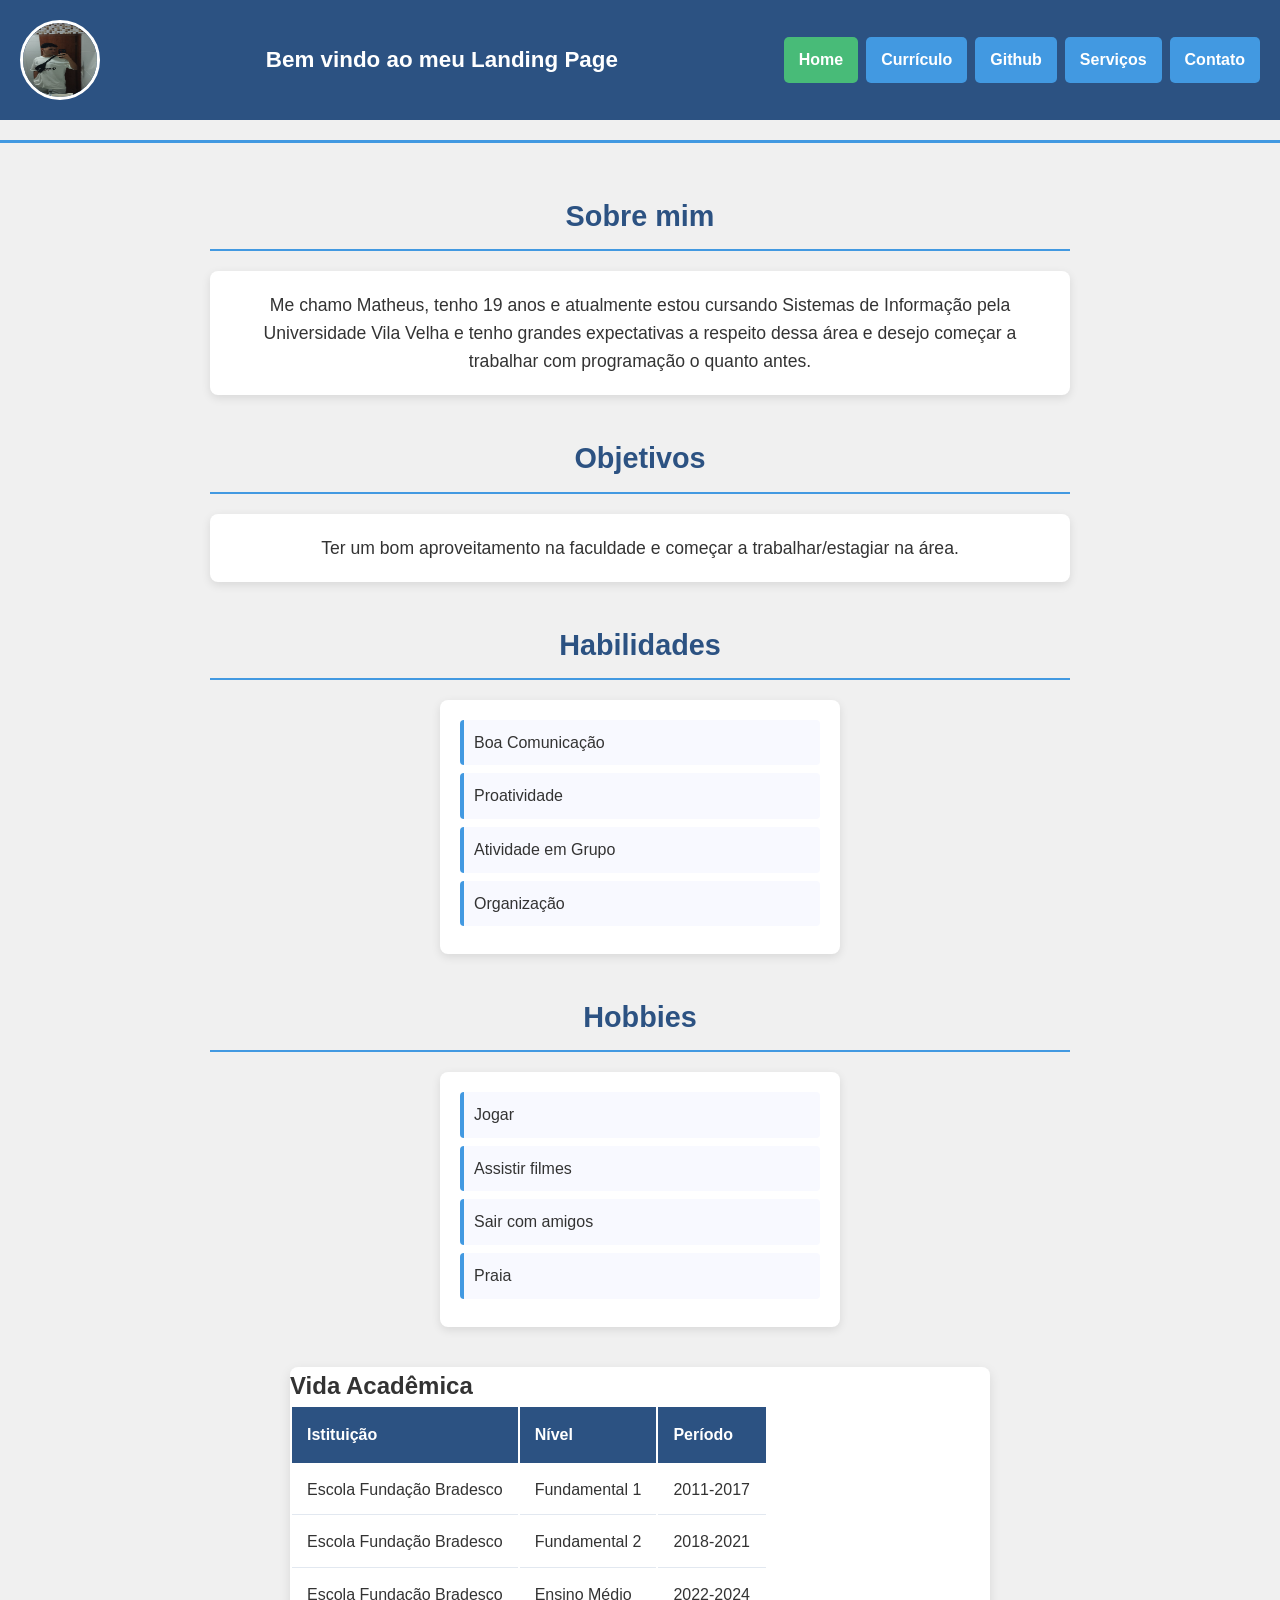
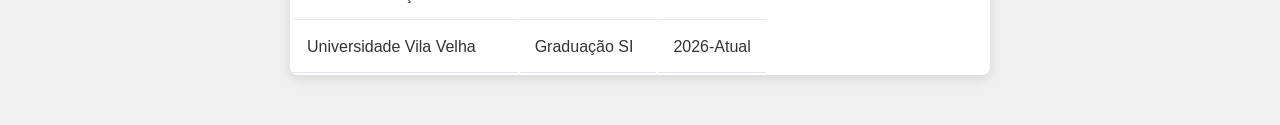
<file: index.html>
<!DOCTYPE html>
<html lang="pt-br">
<head>
    <meta charset="UTF-8">
    <meta name="viewport" content="width=device-width, initial-scale=1.0">
    <title>Home - Matheus Schuambach Tostes</title>
    <link rel="stylesheet" href="style.css">
</head>
<body>
    <header class="cabecalho">
        <img src="./Imagens/foto eu.jpeg" alt="Foto Matheus" class="foto_matheus">
        <h1>Bem vindo ao meu Landing Page</h1>
        <nav class="menu">
            <a href="index.html" class="ativo">Home</a>
            <a href="currículo.html">Currículo</a>
            <a href="github.html">Github</a>
            <a href="serviços.html">Serviços</a>
            <a href="contato.html">Contato</a>
        </nav>
    </header>
    
    <hr class="divisoria">
    
    <main class="conteudo-principal">
        <section class="secao">
            <h2>Sobre mim</h2>
            <p>Me chamo Matheus, tenho 19 anos e atualmente estou cursando Sistemas de Informação pela Universidade Vila Velha e tenho grandes expectativas a respeito dessa área e desejo começar a trabalhar com programação o quanto antes.</p>
        </section>
        
        <section class="secao">
            <h2>Objetivos</h2>
            <p>Ter um bom aproveitamento na faculdade e começar a trabalhar/estagiar na área.</p>
        </section>
        
        <section class="secao">
            <h2>Habilidades</h2>
            <ul>
                <li>Boa Comunicação</li>
                <li>Proatividade</li>
                <li>Atividade em Grupo</li>
                <li>Organização</li>
            </ul>
        </section>
        
        <section class="secao">
            <h2>Hobbies</h2>
            <ul>
                <li>Jogar</li>
                <li>Assistir filmes</li>
                <li>Sair com amigos</li>
                <li>Praia</li>
            </ul>
        </section>
        
        <section class="tabela">
            <h2>Vida Acadêmica</h2>
            <table>
                <thead>
                    <tr>
                        <th>Istituição</th>
                        <th>Nível</th>
                        <th>Período</th>
                    </tr>
                </thead>
                <tbody>
                    <tr>
                        <td>Escola Fundação Bradesco</td>
                        <td>Fundamental 1</td>
                        <td>2011-2017</td>
                    </tr>
                    <tr>
                        <td>Escola Fundação Bradesco</td>
                        <td>Fundamental 2</td>
                        <td>2018-2021</td>
                    </tr>
                    <tr>
                        <td>Escola Fundação Bradesco</td>
                        <td>Ensino Médio</td>
                        <td>2022-2024</td>
                    </tr>
                    <tr>
                        <td>Universidade Vila Velha</td>
                        <td>Graduação SI</td>
                        <td>2026-Atual</td>
                    </tr>
                </tbody>
            </table>
        </section>
    </main>
    
</body>
</html>
</file>
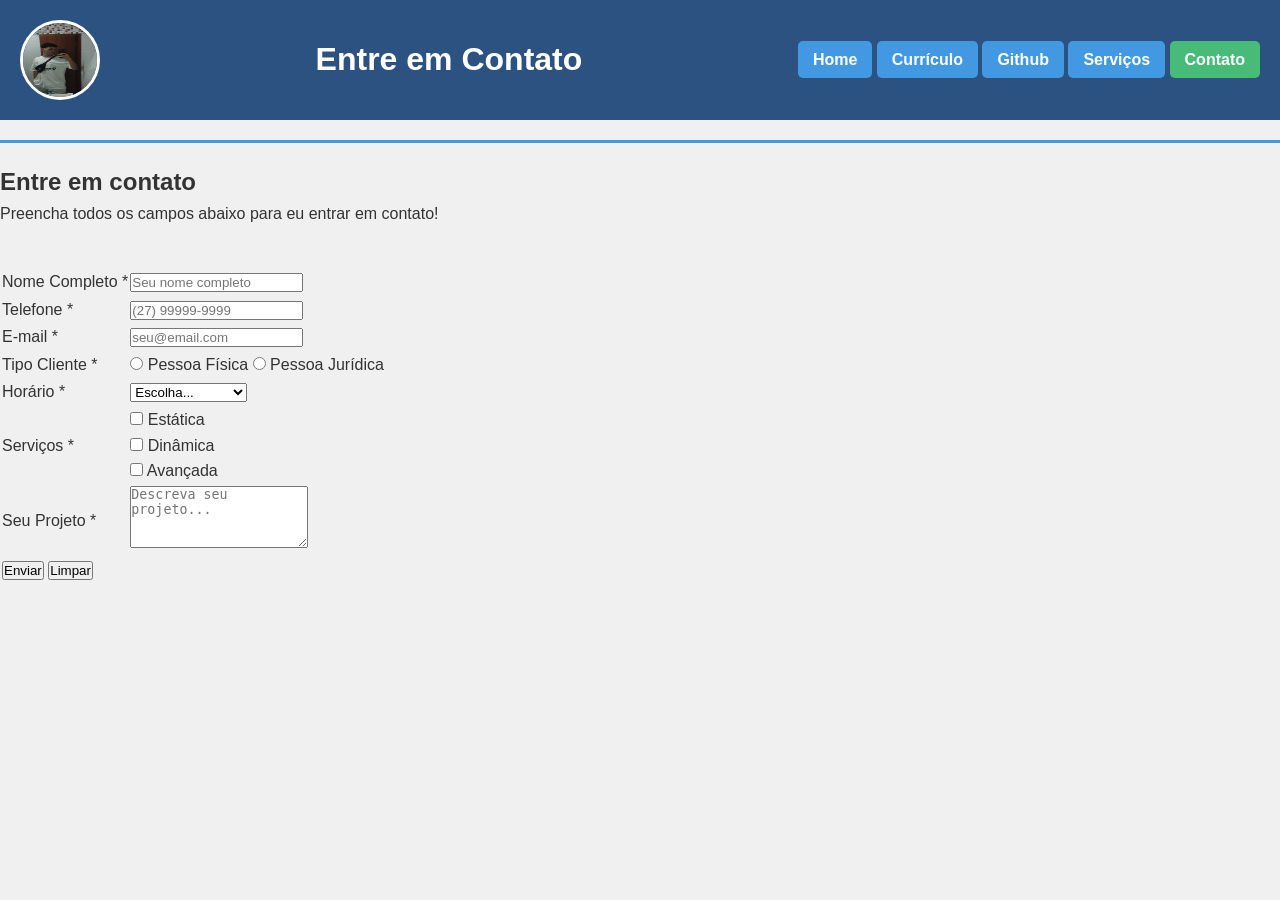
<file: contato.html>
<!DOCTYPE html>
<html lang="pt-br">
<head>
    <meta charset="UTF-8">
    <meta name="viewport" content="width=device-width, initial-scale=1.0">
    <title>Contato - Matheus Schuambach Tostes</title>
    <link rel="stylesheet" href="contato.css">
</head>
<body>
    <header class="cabecalho">
        <img src="./Imagens/foto eu.jpeg" alt="Foto Matheus" class="foto_matheus">
        <h1>Entre em Contato</h1>
        <nav class="menu">
            <a href="index.html">Home</a>
            <a href="currículo.html">Currículo</a>
            <a href="github.html">Github</a>
            <a href="serviços.html">Serviços</a>
            <a href="contato.html" class="ativo">Contato</a>
        </nav>
    </header>
    
    <hr class="divisoria">
    
    <main class="conteudo-principal">
        <section class="secao">
            <h2>Entre em contato</h2>
            <p>Preencha todos os campos abaixo para eu entrar em contato!</p>
        </section>
        
        <section class="secao">
            <form action="#" method="post" class="form-tabela">
                <table class="tabela-formulario">
                    <tr>
                        <td><label for="nome">Nome Completo *</label></td>
                        <td><input type="text" id="nome" name="nome" required placeholder="Seu nome completo"></td>
                    </tr>
                    <tr>
                        <td><label for="telefone">Telefone *</label></td>
                        <td><input type="tel" id="telefone" name="telefone" required placeholder="(27) 99999-9999"></td>
                    </tr>
                    <tr>
                        <td><label for="email">E-mail *</label></td>
                        <td><input type="email" id="email" name="email" required placeholder="seu@email.com"></td>
                    </tr>
                    <tr>
                        <td><label>Tipo Cliente *</label></td>
                        <td>
                            <label><input type="radio" name="tipo" value="fisica" required> Pessoa Física</label>
                            <label><input type="radio" name="tipo" value="juridica" required> Pessoa Jurídica</label>
                        </td>
                    </tr>
                    <tr>
                        <td><label for="horario">Horário *</label></td>
                        <td>
                            <select id="horario" name="horario" required>
                                <option value="">Escolha...</option>
                                <option value="manha">Manhã (8h-12h)</option>
                                <option value="tarde">Tarde (13h-17h)</option>
                                <option value="noite">Noite (18h-21h)</option>
                                <option value="qualquer">Qualquer</option>
                            </select>
                        </td>
                    </tr>
                    <tr>
                        <td><label>Serviços *</label></td>
                        <td>
                            <label><input type="checkbox" name="servicos[]" value="estatica"> Estática</label><br>
                            <label><input type="checkbox" name="servicos[]" value="dinamica"> Dinâmica</label><br>
                            <label><input type="checkbox" name="servicos[]" value="avancada"> Avançada</label>
                        </td>
                    </tr>
                    <tr>
                        <td><label for="mensagem">Seu Projeto *</label></td>
                        <td><textarea id="mensagem" name="mensagem" rows="4" required placeholder="Descreva seu projeto..."></textarea></td>
                    </tr>
                    <tr>
                        <td colspan="2" class="botoes-linha">
                            <button type="submit" class="btn-enviar-tabela">Enviar</button>
                            <button type="reset" class="btn-limpar-tabela">Limpar</button>
                        </td>
                    </tr>
                </table>
            </form>
        </section>
    </main>
    
</body>
</html>
</file>
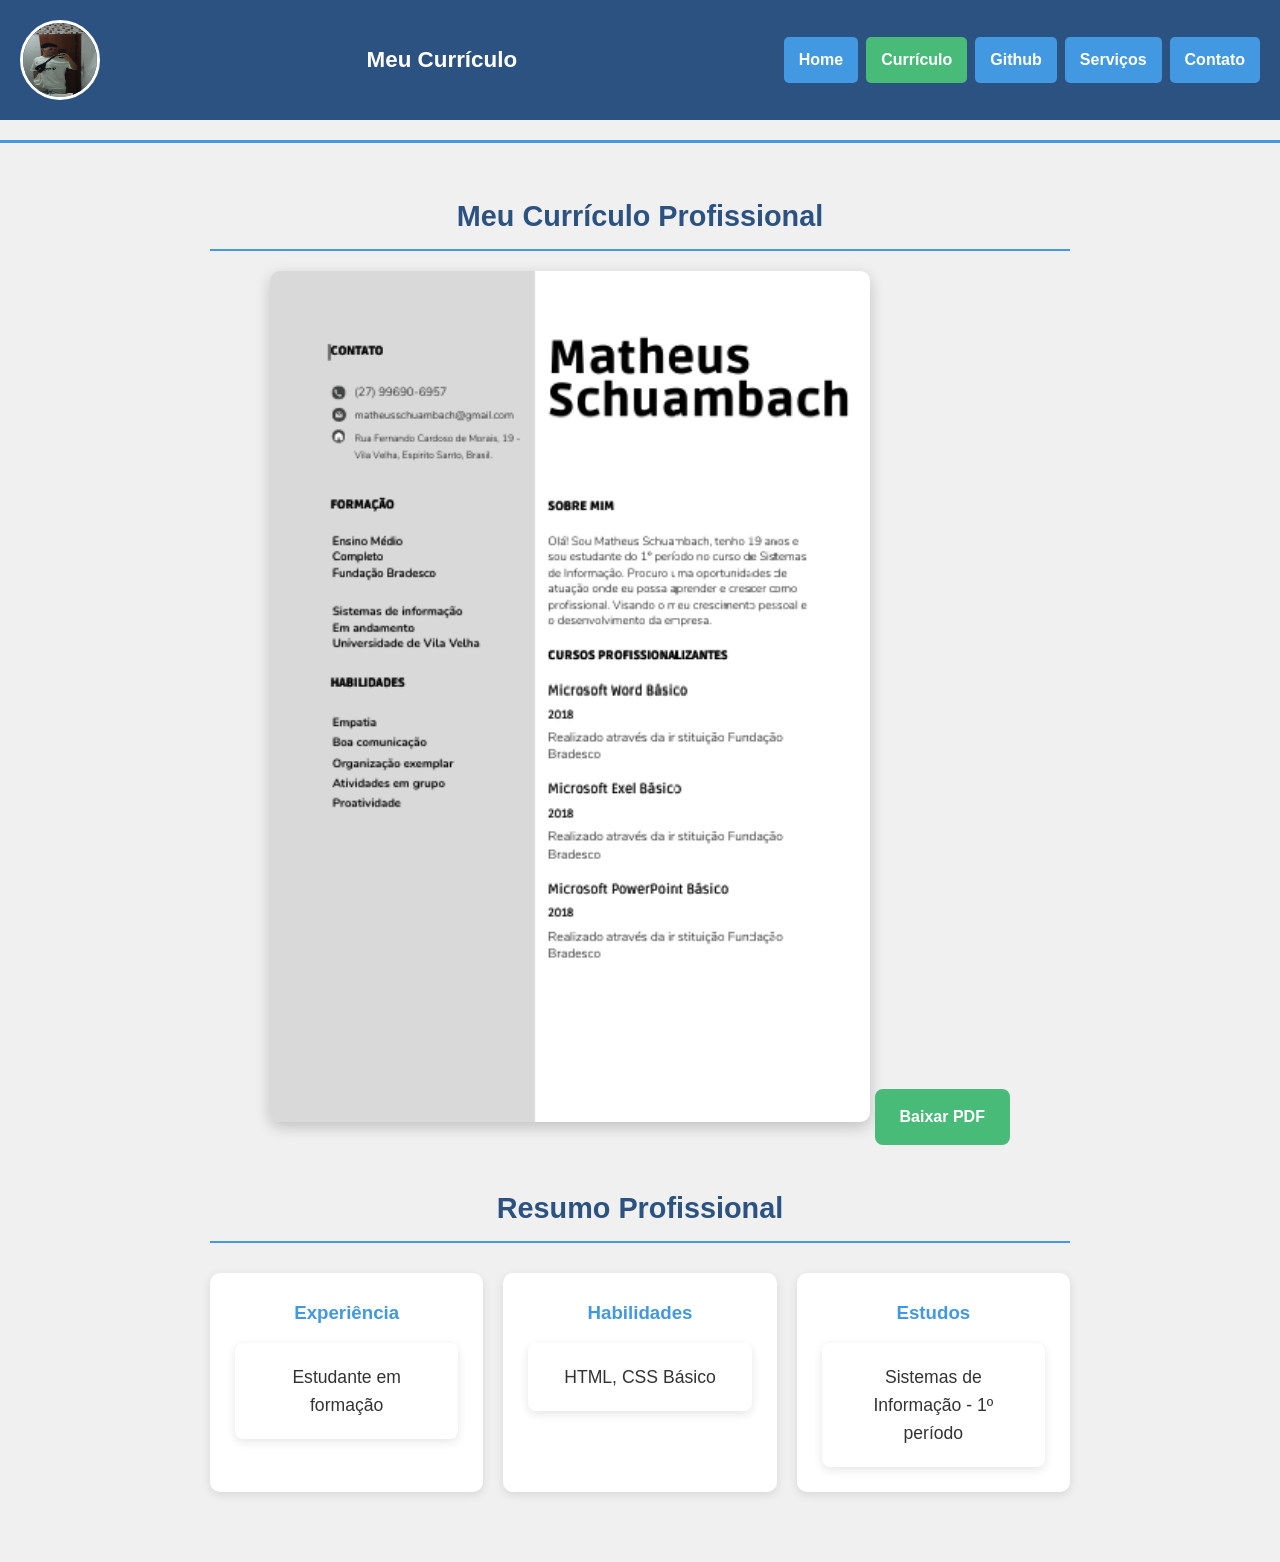
<file: currículo.html>
<!DOCTYPE html>
<html lang="pt-br">
<head>
    <meta charset="UTF-8">
    <meta name="viewport" content="width=device-width, initial-scale=1.0">
    <title>Currículo - Matheus Schuambach Tostes</title>
    <link rel="stylesheet" href="Curriculo.css">
</head>
<body>
    <header class="cabecalho">
        <img src="./Imagens/foto eu.jpeg" alt="Foto Matheus" class="foto_matheus">
        <h1>Meu Currículo</h1>
        <nav class="menu">
            <a href="index.html">Home</a>
            <a href="currículo.html" class="ativo">Currículo</a>
            <a href="github.html">Github</a>
            <a href="serviços.html">Serviços</a>
            <a href="contato.html">Contato</a>
        </nav>
    </header>
    
    <hr class="divisoria">
    
    <main class="conteudo-principal">
        <section class="secao curriculo-secao">
            <h2>Meu Currículo Profissional</h2>
            <div class="curriculo-container">
                <img src="Imagens/Captura de tela 2026-04-10 175645.png" alt="Currículo" class="img-curriculo">
                <a href="Imagens/currículo.png" download="curriculo-matheus.png" class="btn-download">Baixar PDF</a>
            </div>
        </section>
        
        <section class="secao">
            <h2>Resumo Profissional</h2>
            <div class="cards-container">
                <div class="card">
                    <h3>Experiência</h3>
                    <p>Estudante em formação</p>
                </div>
                <div class="card">
                    <h3>Habilidades</h3>
                    <p>HTML, CSS Básico</p>
                </div>
                <div class="card">
                    <h3>Estudos</h3>
                    <p>Sistemas de Informação - 1º período</p>
                </div>
            </div>
        </section>
    </main>
   
</body>
</html>
</file>
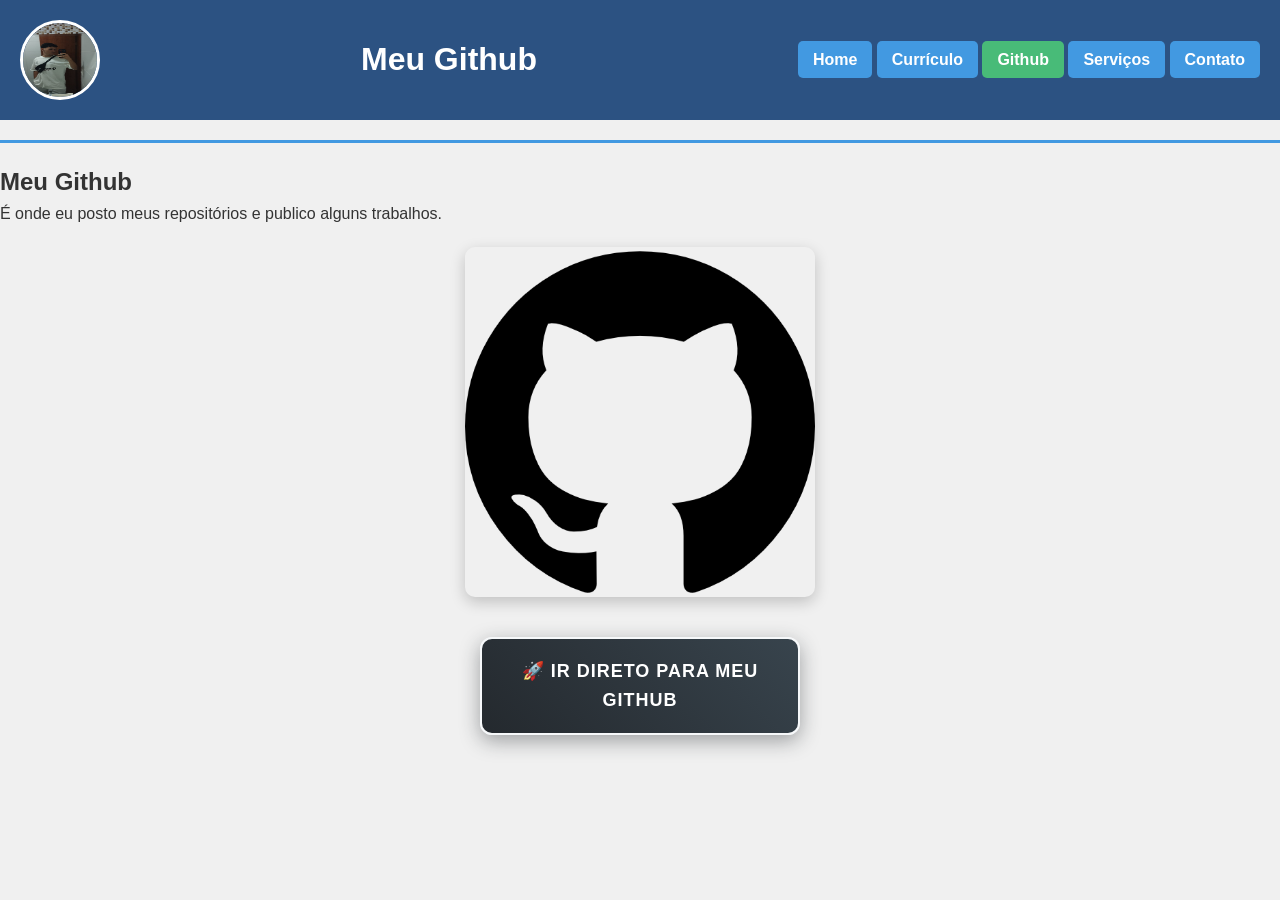
<file: github.html>
<!DOCTYPE html>
<html lang="pt-br">
<head>
    <meta charset="UTF-8">
    <meta name="viewport" content="width=device-width, initial-scale=1.0">
    <title>Github - Matheus Schuambach Tostes</title>
    <link rel="stylesheet" href="github.css">
</head>
<body>
    <header class="cabecalho">
        <img src="./Imagens/foto eu.jpeg" alt="Foto Matheus" class="foto_matheus">
        <h1>Meu Github</h1>
        <nav class="menu">
            <a href="index.html">Home</a>
            <a href="currículo.html">Currículo</a>
            <a href="github.html" class="ativo">Github</a>
            <a href="serviços.html">Serviços</a>
            <a href="contato.html">Contato</a>
        </nav>
    </header>
    
    <hr class="divisoria">
    
    <main class="conteudo-principal">
        <section class="secao">
            <h2>Meu Github</h2>
            <p>É onde eu posto meus repositórios e publico alguns trabalhos.</p>
            <img src="./Imagens/github.png" alt="Screenshot do meu Github" class="img-github">
        </section>
        
        <section class="secao">
            <div class="github-buttons">
                <a href="https://github.com/SchMatheus" class="btn-github-principal" target="_blank" rel="noopener noreferrer">
                    🚀 IR DIRETO PARA MEU GITHUB
                </a>
                
            </div>
        </section>
    </main>
</body>
</html>
</file>
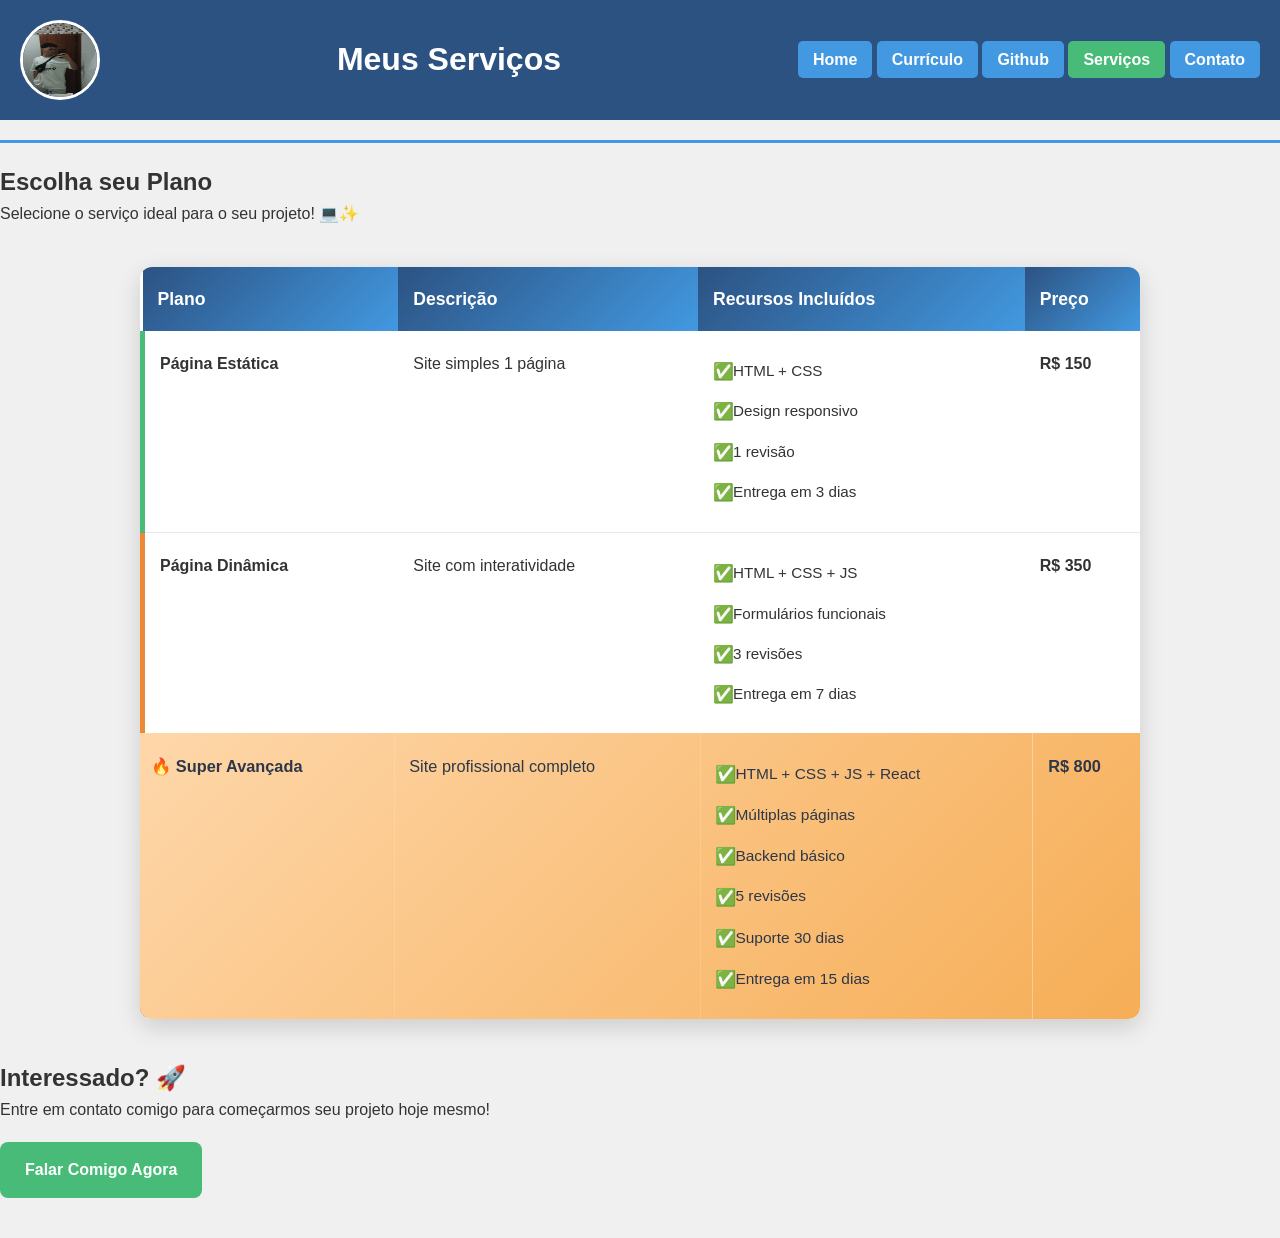
<file: serviços.html>
<!DOCTYPE html>
<html lang="pt-br">
<head>
    <meta charset="UTF-8">
    <meta name="viewport" content="width=device-width, initial-scale=1.0">
    <title>Serviços - Matheus Schuambach Tostes</title>
    <link rel="stylesheet" href="serviços.css">
</head>
<body>
    <header class="cabecalho">
        <img src="./Imagens/foto eu.jpeg" alt="Foto Matheus" class="foto_matheus">
        <h1>Meus Serviços</h1>
        <nav class="menu">
            <a href="index.html">Home</a>
            <a href="currículo.html">Currículo</a>
            <a href="github.html">Github</a>
            <a href="serviços.html" class="ativo">Serviços</a>
            <a href="contato.html">Contato</a>
        </nav>
    </header>
    
    <hr class="divisoria">
    
    <!-- Conteúdo principal - MESMO ESTILO DA HOME -->
    <main class="conteudo-principal">
        <section class="secao">
            <h2>Escolha seu Plano</h2>
            <p>Selecione o serviço ideal para o seu projeto! 💻✨</p>
        </section>
        
        <section class="tabela-precos-container">
            <table class="tabela-precos">
                <thead>
                    <tr>
                        <th>Plano</th>
                        <th>Descrição</th>
                        <th>Recursos Incluídos</th>
                        <th>Preço</th>
                    </tr>
                </thead>
                <tbody>
                    <tr class="plano-basico">
                        <td><strong>Página Estática</strong></td>
                        <td>Site simples 1 página</td>
                        <td>
                            <ul>
                                <li>HTML + CSS</li>
                                <li>Design responsivo</li>
                                <li>1 revisão</li>
                                <li>Entrega em 3 dias</li>
                            </ul>
                        </td>
                        <td><strong>R$ 150</strong></td>
                    </tr>
                    <tr class="plano-dinamico">
                        <td><strong>Página Dinâmica</strong></td>
                        <td>Site com interatividade</td>
                        <td>
                            <ul>
                                <li>HTML + CSS + JS</li>
                                <li>Formulários funcionais</li>
                                <li>3 revisões</li>
                                <li>Entrega em 7 dias</li>
                            </ul>
                        </td>
                        <td><strong>R$ 350</strong></td>
                    </tr>
                    <tr class="plano-avancado destaque">
                        <td><strong>🔥 Super Avançada</strong></td>
                        <td>Site profissional completo</td>
                        <td>
                            <ul>
                                <li>HTML + CSS + JS + React</li>
                                <li>Múltiplas páginas</li>
                                <li>Backend básico</li>
                                <li>5 revisões</li>
                                <li>Suporte 30 dias</li>
                                <li>Entrega em 15 dias</li>
                            </ul>
                        </td>
                        <td><strong>R$ 800</strong></td>
                    </tr>
                </tbody>
            </table>
        </section>
        
        <section class="secao">
            <h2>Interessado? 🚀</h2>
            <p>Entre em contato comigo para começarmos seu projeto hoje mesmo!</p>
            <a href="contato.html" class="btn-download">Falar Comigo Agora</a>
        </section>
    </main>
</body>
</html>
</file>
<file: style.css>
* {
    margin: 0;
    padding: 0;
    box-sizing: border-box;
}

body {
    font-family: Arial, sans-serif;
    background-color: #f0f0f0;
    color: #333;
    line-height: 1.6;
}

.cabecalho {
    background-color: #2c5282;
    color: white;
    padding: 20px;
    display: flex;
    justify-content: space-between;
    align-items: center;
    flex-wrap: wrap;
}

.foto_matheus {
    width: 80px;
    height: 80px;
    border-radius: 50%;
    border: 3px solid white;
}

.cabecalho h1 {
    font-size: 1.4em;
    text-align: center;
    flex: 1;
    margin: 0 15px;
}

.menu {
    display: flex;
    gap: 8px;
    flex-wrap: wrap;
}

.menu a {
    color: white;
    text-decoration: none;
    padding: 10px 15px;
    background-color: #4299e1;
    border-radius: 5px;
    font-weight: bold;
    transition: background-color 0.3s;
}

.menu a:hover {
    background-color: #3182ce;
}

.menu a.ativo {
    background-color: #48bb78;
}

.menu a.ativo:hover {
    background-color: #38a169;
}

.divisoria {
    border: none;
    height: 3px;
    background-color: #4299e1;
    margin: 20px 0;
}

.conteudo-principal {
    max-width: 900px;
    margin: 0 auto;
    padding: 30px 20px;
}

.secao {
    margin-bottom: 40px;
}

.secao h2 {
    color: #2c5282;
    font-size: 1.8em;
    text-align: center;
    margin-bottom: 20px;
    border-bottom: 2px solid #4299e1;
    padding-bottom: 10px;
}

.secao p {
    background-color: white;
    padding: 20px;
    border-radius: 8px;
    box-shadow: 0 3px 10px rgba(0,0,0,0.1);
    text-align: center;
    font-size: 1.1em;
}

.secao ul {
    list-style: none;
    background-color: white;
    padding: 20px;
    margin: 0 auto;
    max-width: 400px;
    border-radius: 8px;
    box-shadow: 0 3px 10px rgba(0,0,0,0.1);
}

.secao li {
    padding: 10px;
    margin-bottom: 8px;
    background-color: #f8f9ff;
    border-left: 4px solid #4299e1;
    border-radius: 4px;
    transition: all 0.3s;
}

.secao li:hover {
    background-color: #e6f3ff;
    transform: translateX(5px);
}

.tabela {
    width: 100%;
    max-width: 700px;
    margin: 20px auto;
    background-color: white;
    border-radius: 8px;
    overflow: hidden;
    box-shadow: 0 4px 12px rgba(0,0,0,0.1);
    border-collapse: collapse;
}

.tabela th {
    background-color: #2c5282;
    color: white;
    padding: 15px;
    text-align: left;
}

.tabela td {
    padding: 12px 15px;
    border-bottom: 1px solid #e2e8f0;
}

.tabela tr:hover {
    background-color: #f0f8ff;
}

.cards-container {
    display: flex;
    gap: 20px;
    flex-wrap: wrap;
    justify-content: center;
    margin-top: 30px;
}

.card {
    background-color: white;
    padding: 25px;
    border-radius: 10px;
    box-shadow: 0 3px 10px rgba(0,0,0,0.1);
    flex: 1;
    min-width: 250px;
    text-align: center;
    transition: transform 0.3s;
}

.card:hover {
    transform: translateY(-5px);
}

.card h3 {
    color: #4299e1;
    margin-bottom: 15px;
}


@media (max-width: 768px) {
    .cabecalho {
        flex-direction: column;
        gap: 15px;
        text-align: center;
    }
    
    .cabecalho h1 {
        order: -1;
        margin: 0;
    }
    
    .menu {
        justify-content: center;
    }
    
    .cards-container {
        flex-direction: column;
        align-items: center;
    }
    
    .tabela {
        font-size: 14px;
    }
}
</file>
<file: contato.css>
* {
    margin: 0;
    padding: 0;
    box-sizing: border-box;
}

body {
    font-family: Arial, sans-serif;
    background-color: #f0f0f0;
    color: #333;
    line-height: 1.6;
}

.cabecalho {
    background-color: #2c5282;
    color: white;
    padding: 20px;
    display: flex;
    justify-content: space-between;
    align-items: center;
    flex-wrap: wrap;
}

.menu a {
    color: white;
    text-decoration: none;
    padding: 10px 15px;
    background-color: #4299e1;
    border-radius: 5px;
    font-weight: bold;
    transition: background-color 0.3s;
}

.menu a:hover {
    background-color: #3182ce;
}

.menu a.ativo {
    background-color: #48bb78;
}

.menu a.ativo:hover {
    background-color: #38a169;
}

.foto_matheus {
    width: 80px;
    height: 80px;
    border-radius: 50%;
    border: 3px solid white;
}

.divisoria {
    border: none;
    height: 3px;
    background-color: #4299e1;
    margin: 20px 0;
}

.secao {
    margin-bottom: 40px;
}

.tabela-contato {
    width: 100%;
    max-width: 500px;
    margin: 25px auto;
    background-color: white;
    border-radius: 10px;
    overflow: hidden;
    box-shadow: 0 4px 15px rgba(0,0,0,0.1);
    border-collapse: collapse;
}

.tabela-contato th {
    background-color: #4299e1;
    color: white;
    padding: 15px 20px;
    width: 30%;
    text-align: left;
    font-weight: bold;
}

.tabela-contato td {
    padding: 15px 20px;
    background-color: #f8f9ff;
}

.tabela-contato tr:nth-child(even) td {
    background-color: #e6f3ff;
}

.tabela-contato a {
    color: #2c5282;
    text-decoration: none;
    font-weight: bold;
}

.tabela-contato a:hover {
    text-decoration: underline;
    color: #4299e1;
}

.tabela-contato tr:hover td {
    background-color: #d6eaff;
}

@media (max-width: 768px) {
    .cabecalho {
        flex-direction: column;
        gap: 15px;
        text-align: center;
    }
    
    .cabecalho h1 {
        order: -1;
        margin: 0;
    }
    
    .menu {
        justify-content: center;
    }
    
    .cards-container {
        flex-direction: column;
        align-items: center;
    }
    
    .tabela {
        font-size: 14px;
    }
}
</file>
<file: Curriculo.css>
* {
    margin: 0;
    padding: 0;
    box-sizing: border-box;
}

body {
    font-family: Arial, sans-serif;
    background-color: #f0f0f0;
    color: #333;
    line-height: 1.6;
}

/* ===== HEADER - MESMO PARA TODAS PÁGINAS ===== */
.cabecalho {
    background-color: #2c5282;
    color: white;
    padding: 20px;
    display: flex;
    justify-content: space-between;
    align-items: center;
    flex-wrap: wrap;
}

.foto_matheus {
    width: 80px;
    height: 80px;
    border-radius: 50%;
    border: 3px solid white;
}

.cabecalho h1 {
    font-size: 1.4em;
    text-align: center;
    flex: 1;
    margin: 0 15px;
}

.menu {
    display: flex;
    gap: 8px;
    flex-wrap: wrap;
}

.menu a {
    color: white;
    text-decoration: none;
    padding: 10px 15px;
    background-color: #4299e1;
    border-radius: 5px;
    font-weight: bold;
    transition: background-color 0.3s;
}

.menu a:hover {
    background-color: #3182ce;
}

.menu a.ativo {
    background-color: #48bb78;
}

.menu a.ativo:hover {
    background-color: #38a169;
}

.divisoria {
    border: none;
    height: 3px;
    background-color: #4299e1;
    margin: 20px 0;
}

.conteudo-principal {
    max-width: 900px;
    margin: 0 auto;
    padding: 30px 20px;
}

.secao {
    margin-bottom: 40px;
}

.secao h2 {
    color: #2c5282;
    font-size: 1.8em;
    text-align: center;
    margin-bottom: 20px;
    border-bottom: 2px solid #4299e1;
    padding-bottom: 10px;
}

.secao p {
    background-color: white;
    padding: 20px;
    border-radius: 8px;
    box-shadow: 0 3px 10px rgba(0,0,0,0.1);
    text-align: center;
    font-size: 1.1em;
}

/* ===== LISTAS ===== */
.secao ul {
    list-style: none;
    background-color: white;
    padding: 20px;
    margin: 0 auto;
    max-width: 400px;
    border-radius: 8px;
    box-shadow: 0 3px 10px rgba(0,0,0,0.1);
}

.secao li {
    padding: 10px;
    margin-bottom: 8px;
    background-color: #f8f9ff;
    border-left: 4px solid #4299e1;
    border-radius: 4px;
    transition: all 0.3s;
}

.secao li:hover {
    background-color: #e6f3ff;
    transform: translateX(5px);
}

.tabela {
    width: 100%;
    max-width: 700px;
    margin: 20px auto;
    background-color: white;
    border-radius: 8px;
    overflow: hidden;
    box-shadow: 0 4px 12px rgba(0,0,0,0.1);
    border-collapse: collapse;
}

.tabela th {
    background-color: #2c5282;
    color: white;
    padding: 15px;
    text-align: left;
}

.tabela td {
    padding: 12px 15px;
    border-bottom: 1px solid #e2e8f0;
}

.tabela tr:hover {
    background-color: #f0f8ff;
}

.curriculo-container {
    text-align: center;
    position: relative;
}

.img-curriculo {
    width: 100%;
    max-width: 600px;
    height: auto;
    border-radius: 10px;
    box-shadow: 0 5px 15px rgba(0,0,0,0.2);
    transition: transform 0.3s;
}

.img-curriculo:hover {
    transform: scale(1.02);
}

.btn-download {
    display: inline-block;
    background-color: #48bb78;
    color: white;
    padding: 15px 25px;
    text-decoration: none;
    border-radius: 8px;
    font-weight: bold;
    margin-top: 20px;
    transition: all 0.3s;
}

.btn-download:hover {
    background-color: #38a169;
    transform: translateY(-2px);
}

.cards-container {
    display: flex;
    gap: 20px;
    flex-wrap: wrap;
    justify-content: center;
    margin-top: 30px;
}

.card {
    background-color: white;
    padding: 25px;
    border-radius: 10px;
    box-shadow: 0 3px 10px rgba(0,0,0,0.1);
    flex: 1;
    min-width: 250px;
    text-align: center;
    transition: transform 0.3s;
}

.card:hover {
    transform: translateY(-5px);
}

.card h3 {
    color: #4299e1;
    margin-bottom: 15px;
}

.rodape {
    background-color: #2c5282;
    color: white;
    text-align: center;
    padding: 20px;
    margin-top: 40px;
}

@media (max-width: 768px) {
    .cabecalho {
        flex-direction: column;
        gap: 15px;
        text-align: center;
    }
    
    .cabecalho h1 {
        order: -1;
        margin: 0;
    }
    
    .menu {
        justify-content: center;
    }
    
    .cards-container {
        flex-direction: column;
        align-items: center;
    }
    
    .tabela {
        font-size: 14px;
    }
}
</file>
<file: github.css>
* {
    margin: 0;
    padding: 0;
    box-sizing: border-box;
}

body {
    font-family: Arial, sans-serif;
    background-color: #f0f0f0;
    color: #333;
    line-height: 1.6;
}

.cabecalho {
    background-color: #2c5282;
    color: white;
    padding: 20px;
    display: flex;
    justify-content: space-between;
    align-items: center;
    flex-wrap: wrap;
}

.menu a {
    color: white;
    text-decoration: none;
    padding: 10px 15px;
    background-color: #4299e1;
    border-radius: 5px;
    font-weight: bold;
    transition: background-color 0.3s;
}

.menu a:hover {
    background-color: #3182ce;
}

.menu a.ativo {
    background-color: #48bb78;
}

.menu a.ativo:hover {
    background-color: #38a169;
}

.foto_matheus {
    width: 80px;
    height: 80px;
    border-radius: 50%;
    border: 3px solid white;
}

.divisoria {
    border: none;
    height: 3px;
    background-color: #4299e1;
    margin: 20px 0;
}

.secao {
    margin-bottom: 40px;
}

.img-github {
    width: 100%;
    max-width: 350px; /* DIMINUIDO de 500px para 350px */
    height: auto;
    display: block;
    margin: 20px auto;
    border-radius: 10px;
    box-shadow: 0 5px 15px rgba(0,0,0,0.2);
    transition: transform 0.3s;
}

.img-github:hover {
    transform: scale(1.02);
}

.github-buttons {
    display: flex;
    flex-direction: column;
    align-items: center;
    gap: 15px;
    margin-top: 20px;
}

.btn-github-principal {
    display: inline-block;
    background: linear-gradient(45deg, #24292e, #38444d);
    color: white !important;
    padding: 18px 35px;
    text-decoration: none;
    border-radius: 12px;
    font-weight: bold;
    font-size: 18px;
    box-shadow: 0 6px 20px rgba(36, 41, 46, 0.4);
    border: 2px solid #f6f8fa;
    text-transform: uppercase;
    letter-spacing: 1px;
    transition: all 0.3s ease;
    position: relative;
    overflow: hidden;
    max-width: 320px;
    text-align: center;
}

.btn-github-principal:hover {
    background: linear-gradient(45deg, #1a1a1a, #2d3748);
    transform: translateY(-4px) scale(1.03);
    box-shadow: 0 10px 30px rgba(36, 41, 46, 0.6);
    color: #ffd700 !important;
    border-color: #ffd700;
}

.btn-github-secundario {
    display: inline-block;
    background: linear-gradient(45deg, #6a737d, #959da5);
    color: white !important;
    padding: 14px 25px;
    text-decoration: none;
    border-radius: 8px;
    font-weight: bold;
    font-size: 16px;
    box-shadow: 0 4px 15px rgba(106, 115, 125, 0.3);
    transition: all 0.3s ease;
    max-width: 250px;
    text-align: center;
}

.btn-github-secundario:hover {
    background: linear-gradient(45deg, #545d68, #6a737d);
    transform: translateY(-2px);
    box-shadow: 0 6px 20px rgba(106, 115, 125, 0.4);
    color: white !important;
}

@media (max-width: 768px) {
    .cabecalho {
        flex-direction: column;
        gap: 15px;
        text-align: center;
    }
    
    .cabecalho h1 {
        order: -1;
        margin: 0;
    }
    
    .menu {
        justify-content: center;
    }
    
}
</file>
<file: serviços.css>
* {
    margin: 0;
    padding: 0;
    box-sizing: border-box;
}

body {
    font-family: Arial, sans-serif;
    background-color: #f0f0f0;
    color: #333;
    line-height: 1.6;
}

.cabecalho {
    background-color: #2c5282;
    color: white;
    padding: 20px;
    display: flex;
    justify-content: space-between;
    align-items: center;
    flex-wrap: wrap;
}

.menu a {
    color: white;
    text-decoration: none;
    padding: 10px 15px;
    background-color: #4299e1;
    border-radius: 5px;
    font-weight: bold;
    transition: background-color 0.3s;
}

.menu a:hover {
    background-color: #3182ce;
}

.menu a.ativo {
    background-color: #48bb78;
}

.menu a.ativo:hover {
    background-color: #38a169;
}

.foto_matheus {
    width: 80px;
    height: 80px;
    border-radius: 50%;
    border: 3px solid white;
}

.divisoria {
    border: none;
    height: 3px;
    background-color: #4299e1;
    margin: 20px 0;
}

.secao {
    margin-bottom: 40px;
}

.btn-download {
    display: inline-block;
    background-color: #48bb78;
    color: white;
    padding: 15px 25px;
    text-decoration: none;
    border-radius: 8px;
    font-weight: bold;
    margin-top: 20px;
    transition: all 0.3s;
}

.tabela-precos-container {
    width: 100%;
    max-width: 1000px;
    margin: 40px auto;
}

.tabela-precos {
    width: 100%;
    background-color: white;
    border-radius: 12px;
    overflow: hidden;
    box-shadow: 0 8px 25px rgba(0,0,0,0.15);
    border-collapse: collapse;
    margin: 0 auto;
}

.tabela-precos th {
    background: linear-gradient(135deg, #2c5282, #4299e1);
    color: white;
    padding: 18px 15px;
    text-align: left;
    font-size: 1.1em;
    font-weight: bold;
}

.tabela-precos td {
    padding: 20px 15px;
    border-bottom: 1px solid #e2e8f0;
    vertical-align: top;
}

.tabela-precos tr:hover {
    background-color: #f0f8ff;
    transform: scale(1.01);
    transition: all 0.3s;
}

.tabela-precos ul {
    list-style: none;
    padding: 0;
    margin: 0;
}

.tabela-precos li {
    padding: 8px 0;
    padding-left: 20px;
    position: relative;
    font-size: 0.95em;
}

.tabela-precos li::before {
    content: "✅";
    position: absolute;
    left: 0;
    font-size: 1.1em;
}


.plano-basico {
    border-left: 5px solid #48bb78;
}

.plano-dinamico {
    border-left: 5px solid #ed8936;
}

.plano-avancado.destaque {
    background: linear-gradient(135deg, #fed7aa, #f6ad55) !important;
    border-left: 5px solid #c05621;
    transform: scale(1.02);
    position: relative;
    z-index: 2;
}

.plano-avancado.destaque:hover {
    background: linear-gradient(135deg, #f6ad55, #dd6b20) !important;
    transform: scale(1.03);
}

.plano-avancado td {
    color: #2d3748;
    font-weight: 500;
}

@media (max-width: 768px) {
    .cabecalho {
        flex-direction: column;
        gap: 15px;
        text-align: center;
    }
    
    .cabecalho h1 {
        order: -1;
        margin: 0;
    }
    
    .menu {
        justify-content: center;
    }
    
    .tabela {
        font-size: 14px;
    }
}
</file>
